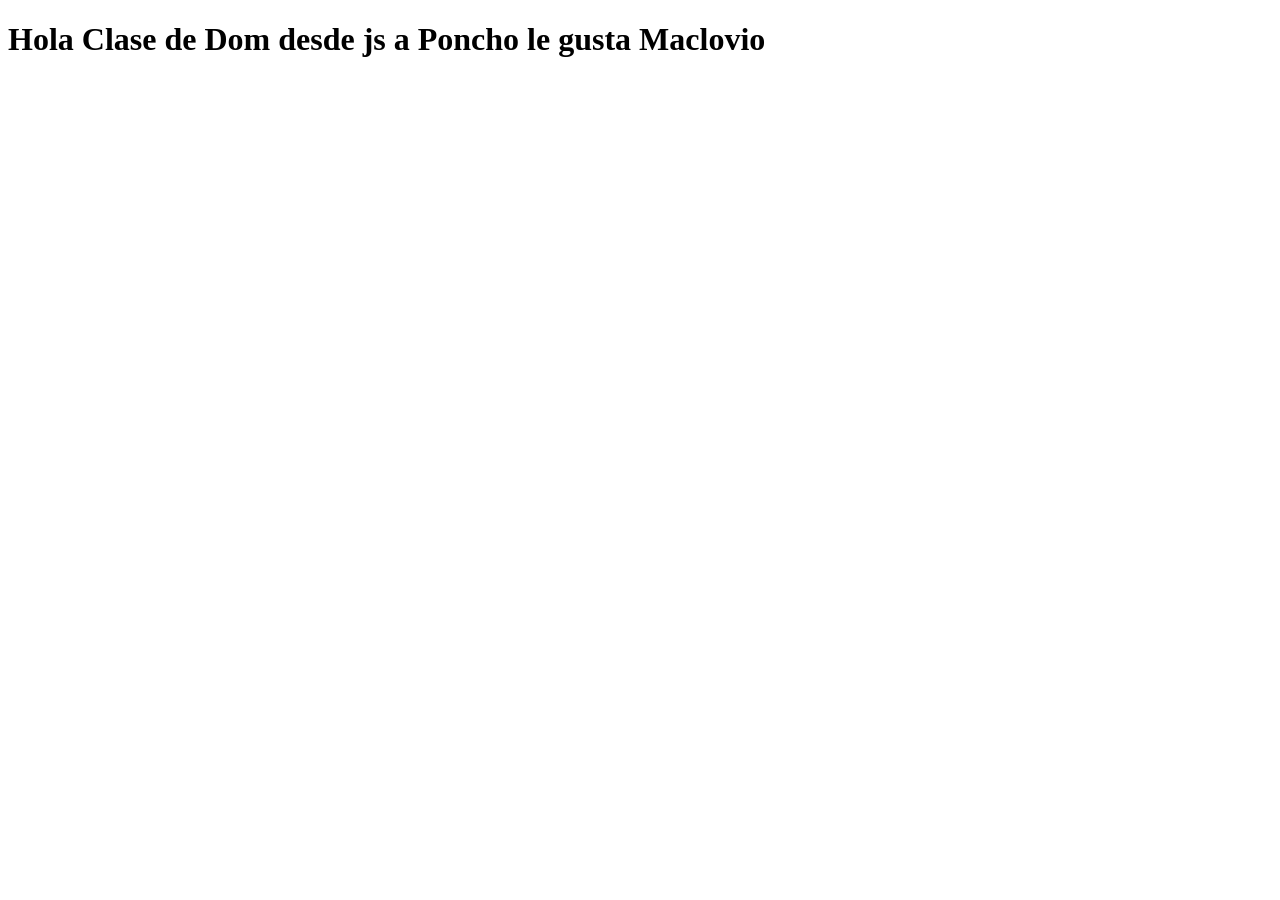
<file: Clase 161024/index.html>
<!DOCTYPE html>
<html lang="en">
<head>
    <meta charset="UTF-8">
    <meta name="viewport" content="width=device-width, initial-scale=1.0">
    <title>Mi titulo de mi pagina</title>
</head>
<body>
    
    <script src="script.js"></script>



</body>
</html>
</file>
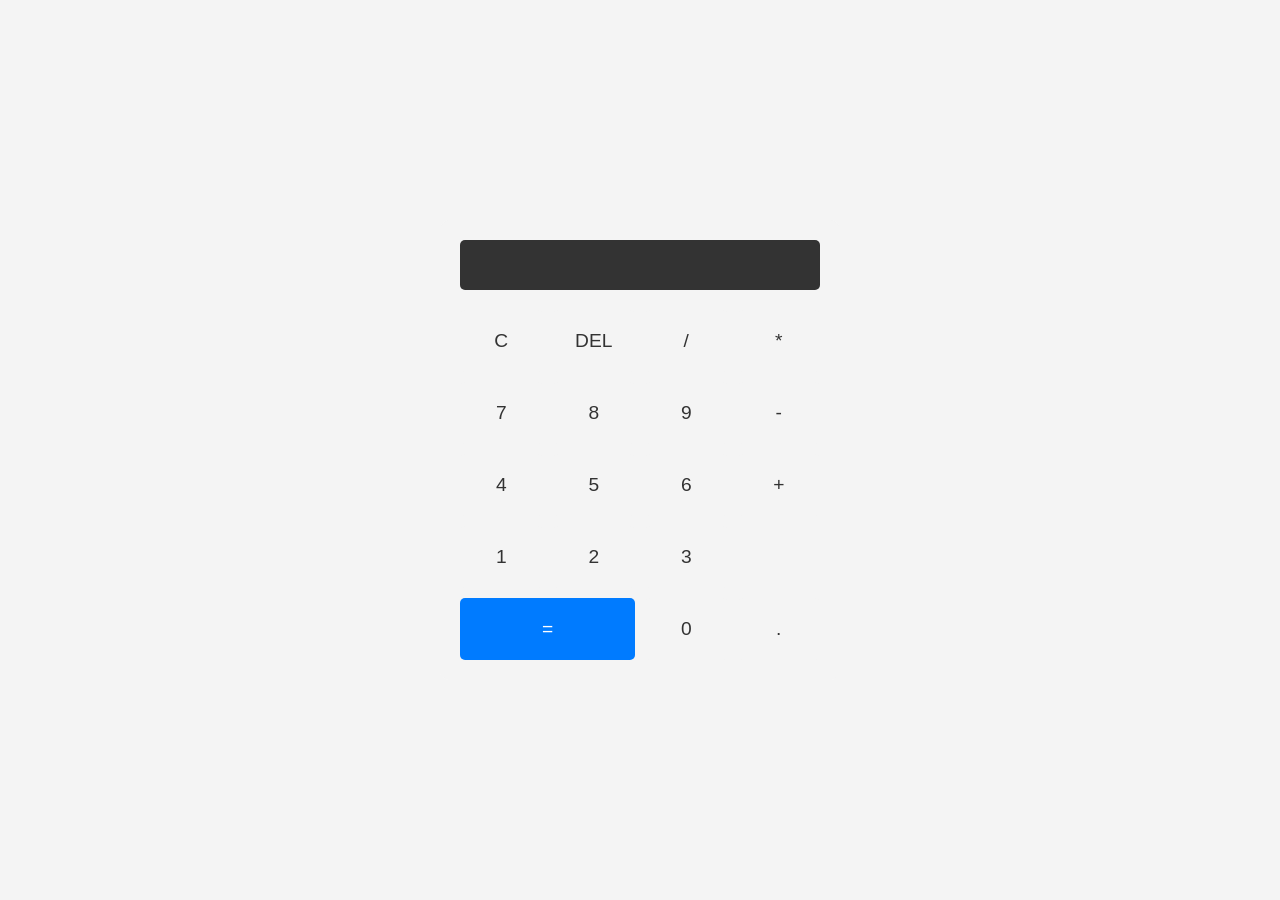
<file: Clase_071024/index.html>
<!--Estructura del HTML-->
<!DOCTYPE html>
<html lang="en">
<head>
    <meta charset="UTF-8">
    <meta name="viewport" content="width=device-width, initial-scale=1.0">
    <title>Calculadora</title>
    <!--Crea el enlaze del html al css-->
    <link rel="stylesheet" href="style.css">
</head>
<body>
    <!--Crea el contenedor calculadora que contranda pues la calculadora no? su display y los botones-->
    <div class="calculator">
        <input type="text" class="calculator-screen" id="display" readonly disabled>
        <!--Crea el contenedor de los botones de la calculadora-->
        <div class="calculator-buttons">
            <button class="button" onclick="clearDisplay()">C</button> 
            <button class="button" onclick="deleteLast()">DEL</button>
            <button class="button" onclick="appendToDisplay('/')">/</button>
            <button class="button" onclick="appendToDisplay('*')">*</button>

            <button class="button" onclick="appendToDisplay('7')">7</button>
            <button class="button" onclick="appendToDisplay('8')">8</button>
            <button class="button" onclick="appendToDisplay('9')">9</button>
            <button class="button" onclick="appendToDisplay('-')">-</button>

            <button class="button" onclick="appendToDisplay('4')">4</button>
            <button class="button" onclick="appendToDisplay('5')">5</button>
            <button class="button" onclick="appendToDisplay('6')">6</button>
            <button class="button" onclick="appendToDisplay('+')">+</button>

            <button class="button" onclick="appendToDisplay('1')">1</button>
            <button class="button" onclick="appendToDisplay('2')">2</button>
            <button class="button" onclick="appendToDisplay('3')">3</button>
            <button class="button equal-button" onclick="calculateResult()">=</button>

            <button class="button" onclick="appendToDisplay('0')">0</button>
            <button class="button" onclick="appendToDisplay('.')">.</button>
        </div>
    </div>
    <!--Enlaza el html al script-->
    <script src="script.js"></script>
</body>
</html>
</file>
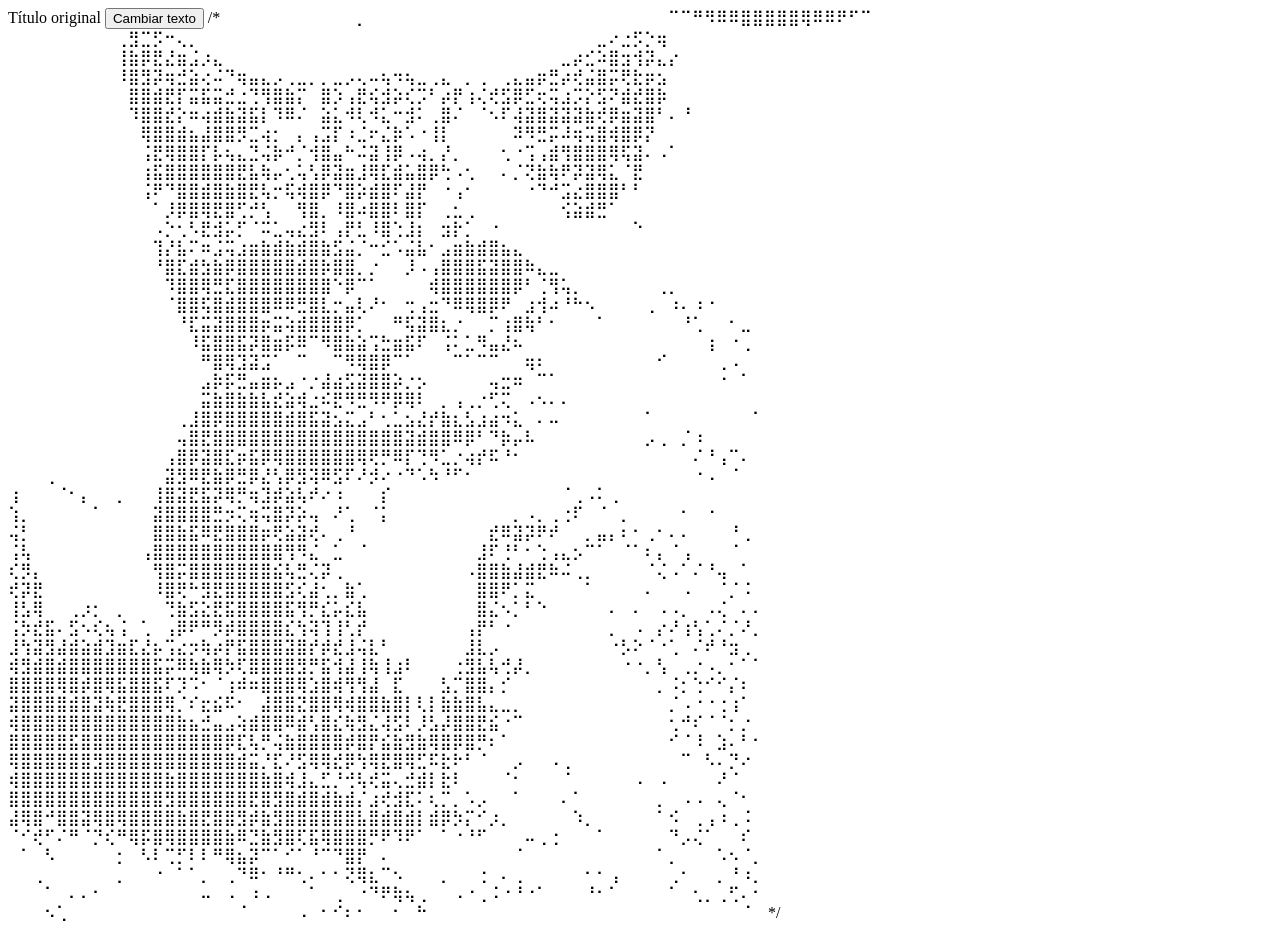
<file: Clase_230924/EjemploDom.html>
<!DOCTYPE html>
<html lang="es">
<head>
<meta charset="UTF-8">
<meta name="viewport" content="width=device-width,
initial-scale=1.0">
<title>Ejemplo de DOM</title>
</head>
<body>
<hl id="titulo">Título original</h1>
<button onclick="cambiarTexto ()">Cambiar texto</button>
<script>
function cambiarTexto () {

//Accede al elemento con id "titulo" y cambia su texto
document.getElementById('titulo').innerText = "Titulo cambiado usando el Dom";

}
</script>
</body>
</html>
/*
⠀⠀⠀⠀⠀⠀⠀⠀⠀⠀⠀⡀⠀⠀⠀⠀⠀⠀⠀⠀⠀⠀⠀⠀⠀⠀⠀⠀⠀⠀⠀⠀⠀⠀⠀⠀⠀⠉⠉⠛⠻⠿⠿⣿⣿⣿⣿⣿⢿⠿⠿⠟⠋⠉⠀⠀⠀⠀⠀⠀⠀⠀⠀
⠀⠀⠀⠀⠀⠀⠀⠀⠀⢀⣻⣉⡫⠒⢄⡀⠀⠀⠀⠀⠀⠀⠀⠀⠀⠀⠀⠀⠀⠀⠀⠀⠀⠀⠀⠀⠀⠀⠀⠀⠀⠀⠀⠀⠀⠀⠀⠀⠀⣀⠔⣐⡫⡑⢶⠀⠀⠀⠀⠀⠀⠀⠀
⠀⠀⠀⠀⠀⠀⠀⠀⠀⢸⣷⡿⣟⣜⣶⣨⡰⣄⠀⠀⠀⠀⠀⠀⠀⠀⠀⠀⠀⠀⠀⠀⠀⠀⠀⠀⠀⠀⠀⠀⠀⠀⠀⠀⠀⠀⣀⡴⣊⠵⣿⣲⢺⡽⣄⡔⠀⠀⠀⠀⠀⠀⠀
⠀⠀⠀⠀⠀⠀⠀⠀⠀⠸⣿⣻⡽⢶⣚⣵⢔⠬⠙⢶⣤⣄⡠⢀⣀⡀⡀⣀⡠⢄⠤⢦⠲⢦⣀⢀⣄⠀⡀⢀⠀⢀⣄⣤⡶⣛⡴⢞⣬⣿⡭⢟⣗⡶⣢⠀⠀⠀⠀⠀⠀⠀⠀
⠀⠀⠀⠀⠀⠀⠀⠀⠀⠀⣿⣿⣾⣟⡏⣭⣯⣭⣚⣐⢙⢻⣿⣷⡍⠀⣿⡱⢠⣟⢮⣺⡵⢎⡩⠃⡴⡟⢰⢌⢞⣫⡿⣋⢖⢭⣰⡩⡕⣫⠝⣾⣞⣿⡷⠀⠀⠀⠀⠀⠀⠀⠀
⠀⠀⠀⠀⠀⠀⠀⠀⠀⠀⠹⣿⣿⣞⡕⠶⢴⣾⣷⣽⣯⡇⠹⠿⠌⠀⣵⣅⠺⢇⠺⣅⠒⣺⠅⢀⣿⠌⠀⠈⠢⠏⢼⣽⣿⣽⣽⣽⣷⢞⡿⣶⣽⣿⠃⠄⠘⠀⠀⠀⠀⠀⠀
⠀⠀⠀⠀⠀⠀⠀⠀⠀⠀⠀⢿⣿⣿⣾⣦⣼⣿⣿⡻⣉⢴⡂⠀⡄⢠⣩⡏⠰⣈⠖⣌⡷⠡⠐⢸⡇⠀⠀⠀⠀⠀⠽⠻⣛⡭⠼⢶⢭⣿⢾⣿⡿⡝⠀⠀⠀⠀⠀⠀⠀⠀⠀
⠀⠀⠀⠀⠀⠀⠀⠀⠀⠀⠀⢨⣟⢿⣿⣿⡏⡧⢦⣄⣙⢬⡷⠚⡈⢺⣿⣤⠓⠬⣽⢸⡿⠠⢴⡀⡜⡀⠀⠀⠀⢂⠐⢩⢠⣾⢻⣿⣿⣿⢿⢯⣽⠄⠠⠁⠀⠀⠀⠀⠀⠀⠀
⠀⠀⠀⠀⠀⠀⠀⠀⠀⠀⠀⢰⣯⣿⣿⣿⣿⣿⣿⣟⣧⢷⡤⢂⢥⢣⡿⣽⣶⣸⢿⣏⣾⣥⣿⡿⢓⠠⢂⠀⠀⠄⡈⢝⣷⢷⠟⡽⣽⢿⣅⠈⣟⠀⠀⠀⠀⠀⠀⠀⠀⠀⠀
⠀⠀⠀⠀⠀⠀⠀⠀⠀⠀⠀⢨⠟⠙⣿⣿⣾⣿⣷⣿⣟⢧⡒⢯⢾⣿⡿⠙⣿⡵⣾⣿⠏⣼⡟⠀⠐⢠⠂⠀⠀⠀⠀⠐⠙⠚⣩⣔⣿⣿⣿⠃⠃⠀⠀⠀⠀⠀⠀⠀⠀⠀⠀
⠀⠀⠀⠀⠀⠀⠀⠀⠀⠀⠀⠀⠁⡸⡿⣿⢿⣟⣿⢋⡚⢣⠀⠀⢻⣿⡀⠸⣿⠴⣿⣿⠇⣿⡏⠀⢀⣂⢀⠀⠀⠀⠀⠀⠀⠀⢪⣵⣾⣛⠁⠀⠀⠀⠀⠀⠀⠀⠀⠀⠀⠀⠀
⠀⠀⠀⠀⠀⠀⠀⠀⠀⠀⠀⠀⠠⡑⢂⠣⣟⣺⡥⡋⠈⠭⣁⢤⣔⣻⠇⢠⡟⣃⠸⣿⢑⣸⡆⠀⣲⡗⡁⠀⠐⠀⠀⠀⠀⠀⠀⠀⠀⠀⠀⠀⠑⠀⠀⠀⠀⠀⠀⠀⠀⠀⠀
⠀⠀⠀⠀⠀⠀⠀⠀⠀⠀⠀⠀⢹⡜⣧⠍⠶⣨⢭⣰⣶⣷⣾⣷⣾⣿⣷⣫⣬⡈⠒⣊⠡⣬⣧⠂⣠⣶⣷⣾⣿⣦⣄⠀⠀⠀⠀⠀⠀⠀⠀⠀⠀⠀⠀⠀⠀⠀⠀⠀⠀⠀⠀
⠀⠀⠀⠀⠀⠀⠀⠀⠀⠀⠀⠀⠘⣿⣏⣾⣳⣷⡿⣿⣿⣿⣿⣿⣾⣿⡷⣿⣿⡀⡐⠀⠀⡸⠠⢠⣿⣿⣿⣯⣽⣿⣿⠷⣄⣀⠀⠀⠀⠀⠀⠀⠀⠀⠀⠀⠀⠀⠀⠀⠀⠀⠀
⠀⠀⠀⠀⠀⠀⠀⠀⠀⠀⠀⠀⠀⠹⣿⣿⢿⣛⣏⣿⣿⣿⣿⣿⣿⣿⣿⠑⡿⠉⠁⠀⠀⠀⠀⢾⣿⣿⣿⣿⣿⣿⡿⠃⢈⢻⢥⡀⠀⠀⠀⠀⠀⠀⢀⡀⠀⠀⠀⠀⠀⠀⠀
⠀⠀⠀⠀⠀⠀⠀⠀⠀⠀⠀⠀⠀⠈⣿⣿⢯⣿⣾⣿⣿⣿⠿⠿⣛⣿⣇⡒⣤⢇⠜⠂⠀⢒⢠⣒⠙⠿⢿⣿⡿⠟⠀⣰⢺⠴⠘⠓⠢⠀⠀⠀⠀⢀⠀⠰⠄⠰⠐⠀⠀⠀⠀
⠀⠀⠀⠀⠀⠀⠀⠀⠀⠀⠀⠀⠀⠀⠘⣏⣭⣽⣿⣿⣿⡶⣭⢵⣾⣿⣿⣿⡿⡁⠀⠀⠛⢯⣽⣿⣆⡐⠀⠀⡉⢰⣿⢷⠃⠂⠀⠀⠀⠁⠀⠀⠀⠀⠀⠀⠘⢁⠀⠀⠂⣀⠀
⠀⠀⠀⠀⠀⠀⠀⠀⠀⠀⠀⠀⠀⠀⠀⠸⣯⣿⣿⣯⡽⣿⣶⡯⠿⠉⠻⣿⣷⣵⢩⣓⣶⣯⠏⠀⢨⠅⣁⠻⣤⣜⠦⠀⠀⠀⠀⠀⠀⠀⠀⠀⠀⠀⠀⠀⠀⠀⢰⠀⠐⢀⠀
⠀⠀⠀⠀⠀⠀⠀⠀⠀⠀⠀⠀⠀⠀⠀⠀⠛⣿⢿⣹⣽⣩⠁⠀⠉⠀⠀⠉⠻⢿⣿⡿⠉⠁⠀⠀⠀⠉⠁⠉⠉⠀⠀⢶⠆⠀⠀⠀⠀⠀⠀⠀⠀⠀⠊⠀⠀⠀⠀⢀⠠⠀⠀
⠀⠀⠀⠀⠀⠀⠀⠀⠀⠀⠀⠀⠀⠀⠀⠀⣠⡷⡯⣛⣤⣶⡦⣠⠐⡐⣼⣴⣫⣽⣿⣿⡵⡐⡢⠀⠀⠀⠀⠀⢤⣒⠶⠀⠉⠁⠀⠀⠀⠀⠀⠀⠀⠀⠀⠀⠀⠀⠀⠐⠀⠁⠀
⠀⠀⠀⠀⠀⠀⠀⠀⠀⠀⠀⠀⠀⠀⠀⠀⣭⣷⣿⣷⣷⣧⣞⣵⢾⣐⠮⣟⠻⣛⠻⠟⡿⢿⠇⠀⡀⢠⢀⡐⢋⢍⠀⠠⠢⠄⠄⠀⠀⠀⠀⠀⠀⠀⠀⠀⠀⠀⠀⠀⠀⠀⠀
⠀⠀⠀⠀⠀⠀⠀⠀⠀⠀⠀⠀⠀⠀⢀⣸⣿⡿⣿⣿⣿⣿⣿⣾⣿⣯⣽⣢⣍⣠⠃⢂⣁⣢⣜⡞⣷⣆⣣⣰⣴⠲⣅⠀⠄⠤⠀⠀⠀⠀⠀⠀⠀⠁⠀⠀⠀⠀⠀⠀⠀⠀⠁
⠀⠀⠀⠀⠀⠀⠀⠀⠀⠀⠀⠀⠀⠀⢤⣿⣟⣿⣿⣿⣿⣿⣿⣿⣿⣿⣿⣿⣿⣿⣿⣿⣿⣽⣾⣿⣿⠿⡿⠃⠙⡷⡤⠧⠀⠀⠀⠀⠀⠀⠀⠀⠀⡠⢀⠀⡈⠰⠀⠀⠀⠀⠀
⠀⠀⠀⠀⠀⠀⠀⠀⠀⠀⠀⠀⠀⢠⣿⡿⣽⣿⣏⡶⣯⡿⢿⣿⣿⣿⣿⣿⣿⢿⢟⡛⠿⡏⢙⠻⣁⡐⢴⡞⠯⠘⠂⠀⠀⠀⠀⠀⠀⠀⠀⠀⠀⠀⠀⠀⠀⠌⠘⢠⠉⠄⠀
⠀⠀⠀⢀⠀⠀⠀⠀⠀⠀⠀⠀⠀⣽⣻⠿⣟⣷⡿⣛⡿⣜⢣⡿⣻⢽⠿⣫⠏⠜⡺⠔⠐⠙⠡⠳⠘⠋⠂⠀⠀⠀⠀⠀⠀⠀⠀⠀⠀⠀⠀⠀⠀⠀⠀⠀⠀⠐⠠⠀⠈⠀⠀
⢰⠀⠀⠀⠈⠂⡄⠀⠀⡀⠀⠀⢸⣿⣽⣟⣯⡽⢿⡛⢶⣹⡾⣵⢧⠞⠔⠰⠀⠀⠀⡎⠀⠀⠀⠀⠀⠀⠀⠀⠀⠀⠀⠀⠀⠀⠈⢀⠠⠅⢀⠀⠀⠀⠀⠀⠀⠀⠀⠀⠀⠀⠀
⢱⡀⠀⠀⠀⠀⠀⠁⠀⠀⠀⠀⣽⣿⣿⣿⣿⣛⡲⢍⢶⢭⣿⡽⡵⢤⠀⠜⢁⠀⠈⡅⠀⠀⠀⠀⠀⠀⠀⠀⠀⠀⡀⠠⡀⢀⢐⠏⠀⠈⠀⡀⠀⠀⠀⠀⠂⠀⠐⠀⠀⠀⠀
⢬⡃⠀⠀⠀⠀⠀⠀⠀⠀⠀⠀⣿⣿⣷⣯⠿⣟⣿⣿⣿⡶⢟⣵⣽⢞⠄⢀⠘⠀⠀⠀⠀⠀⠀⠀⠀⠀⠀⠀⣞⠿⣽⡽⠟⠞⠀⠀⡀⣤⡄⠆⠂⢀⠂⠄⠄⠀⠀⠀⠘⢀⠀
⢨⢧⠀⠀⠀⠀⠀⠀⠀⠀⠀⢠⣿⣿⣿⣿⣿⣿⣿⣿⣿⣿⣿⢻⠻⣌⠀⣁⠀⠈⠀⠀⠀⠀⠀⠀⠀⠀⠀⣸⠏⢘⠃⠂⢑⢠⣄⡢⠉⠁⠀⠈⠁⠆⡄⠈⢠⠀⠀⠀⠈⠀⠀
⢎⡻⡄⠀⠀⠀⠀⠀⠀⠀⠀⠀⢻⣿⡭⣿⣿⣿⣿⣿⣿⣿⣮⢧⣛⢌⡽⢀⠀⠀⠀⠀⠀⠀⠀⠀⠀⠀⠠⣿⣿⣷⣼⣾⣟⠷⠬⢀⡀⠀⠀⠀⠀⠈⢌⠠⠁⠌⠘⢤⠀⠁⠀
⢞⡽⣟⠀⠀⠀⠀⠀⠀⠀⠀⠀⠸⣿⢟⠓⣻⣟⣿⣿⣿⣿⣿⣫⢎⣼⢂⡀⣷⢁⠀⠀⠀⠀⠀⠀⠀⠀⠀⣿⣿⠟⡁⣍⠀⠀⠀⠀⠁⠀⠀⠀⠀⠄⠀⠀⠠⠀⠀⠈⡈⠨⠀
⢸⣣⢿⠀⠀⢀⡰⡂⠀⡀⠀⠀⠀⢙⣷⣫⣕⣟⣯⣿⣿⣿⣿⣯⢻⡛⣎⡥⣎⣧⠀⠀⠀⠀⠀⠀⠀⠀⠀⣿⣌⠢⡁⠃⠑⠀⠀⠀⠀⠀⠄⠀⠄⠀⠠⠠⡀⠀⠠⢌⠀⠄⠄
⢨⡳⣞⣯⠄⣫⠢⢎⢦⢨⠀⢁⠀⢠⡿⠟⠛⡻⡾⣿⣿⣿⣿⣎⢳⢽⢹⢸⢃⡞⠀⠀⠀⠀⠀⠀⠀⠀⢠⡟⠃⠐⠀⠀⠀⠀⠀⠀⠀⠀⡀⠀⠠⠀⡔⠜⢰⢣⢁⠌⡈⠜⡀
⣸⢳⣽⣻⣼⣾⣵⣾⣹⣶⣏⣜⡦⢩⣔⡲⢷⡴⡟⣯⣿⣿⣿⣽⣿⡞⡾⣞⣸⢬⣇⠃⠀⠀⠀⠀⠀⠀⣸⣇⡠⠀⠀⠀⠀⠀⠀⠀⠀⠀⠐⡣⠕⠈⠐⢁⠀⠌⠞⠘⣲⢀⠀
⢾⣻⣾⣿⣾⣿⣿⣿⣿⣿⣿⣿⣯⡭⠿⢷⣷⢿⡳⢏⣿⣿⣿⣿⣻⡛⣯⢺⣼⢸⢷⢸⣰⠇⠀⠀⠀⢐⣻⣧⢧⢚⡼⡀⠀⠀⠀⠀⠀⠀⠀⠐⠐⡀⢣⠀⢀⡐⠠⡀⠂⠁⠁
⣿⣿⣿⣿⢿⣿⡾⣿⢿⣯⣿⣿⣯⠏⡹⠩⠂⠈⢰⠾⠶⣿⣿⣿⢿⣱⣿⢾⢻⢻⣼⠀⣏⠀⠀⠀⣣⡉⣿⣿⡄⡊⠀⠀⠀⠀⠀⠀⠀⠀⠀⠀⠀⠀⡀⠨⡂⢑⠊⠊⡌⠆⠀
⣽⣿⣿⣿⣿⣾⣿⣽⢷⣟⣿⣿⣿⢿⡈⠎⣖⣮⠯⠂⠀⣼⣿⣿⣝⣿⣿⢿⢾⣿⣿⣷⣿⡇⢇⡇⣷⣷⣿⣧⣄⣀⡀⠀⠀⠀⠀⠀⠀⠀⠀⠀⠀⠀⠀⡈⠠⠐⠐⢐⢰⠁⠀
⢾⣿⣿⣿⣿⣿⣿⣿⣿⣿⣿⣿⣿⣿⣷⣦⣚⣤⣠⢵⣾⣿⣿⠿⣾⢣⣿⣎⢷⣻⣌⢼⣫⠇⡸⣣⡼⣿⣿⣟⣮⠐⠉⠀⠀⠀⠀⠀⠀⠀⠀⠀⠀⠀⠀⢂⠚⠎⠈⠈⡂⡐⠀
⣿⣿⣿⣿⣿⣯⣿⣿⣿⣿⣿⣿⣿⣿⣿⣿⣿⣿⡿⣏⢧⡛⢬⣷⣿⣿⣿⣿⡾⣿⡟⣮⣷⣻⣷⢿⣿⡿⣿⡛⠆⠁⠀⠀⠀⠀⠀⠀⠀⠀⠀⠀⠀⠀⠀⠊⠈⠸⠀⣱⠄⠃⠂
⢿⣿⣿⣿⣿⣿⣿⣻⣿⣿⣿⣿⣿⣿⣿⣿⣿⣿⣿⣾⣭⡘⣏⠜⣫⢿⢿⣞⡿⢳⢿⣟⣿⢿⣋⠯⣗⠗⠃⠈⠀⠀⡠⠀⠀⠠⢀⠀⠀⠀⠀⠀⠀⠀⠀⠀⠉⠀⠣⠄⡙⠔⠀
⢾⣿⣿⣿⣿⣿⣿⣿⣿⣿⣿⣿⣿⣷⣿⣿⣿⣿⣿⣿⣿⣷⣿⢾⣸⣄⣋⡘⢚⢧⢞⣭⢄⣚⣾⡇⣗⠇⠀⠀⠀⠈⠂⠀⠀⠀⠈⠀⠀⠀⠀⠀⠠⠀⠠⠀⠀⠀⠀⠜⠈⠀⠀
⣿⣿⣿⣿⣿⣿⣿⣿⣿⣿⣿⣿⣿⣻⣿⣿⣿⣿⣿⣿⣟⣿⣻⣿⣾⣿⣾⣷⣾⡌⣰⢞⣺⣏⠅⢆⡉⡀⠡⡠⠀⠀⠁⠀⠀⠀⠄⠁⠀⠀⠀⠀⠀⠀⡀⠀⠠⠠⠀⢄⠈⠂⠀
⣼⢿⣿⠚⣿⣿⣽⢿⣿⢿⣿⣿⣿⣿⣷⣿⣟⣿⣿⣻⡾⣷⣻⣿⣿⣿⣿⣿⣿⣧⣿⣾⣿⣾⡇⣾⡿⡳⡍⠊⡰⡀⠀⠀⠀⠀⠀⠱⡀⠀⠀⠀⠀⠀⠁⠪⠀⢀⢠⠰⢀⠨⠀
⠈⠊⢞⠋⠌⠛⠈⡙⢎⠛⢿⡯⣿⢿⣿⣿⣿⣿⣷⠿⣙⣷⣻⣿⢏⣯⢿⣿⣿⣿⡛⠟⠹⠟⠁⠀⠁⠐⠘⠋⠀⠀⠀⠤⢀⢐⠀⠀⠀⠁⠀⠀⠀⠀⠀⠙⡠⢌⠁⠀⠀⠎⠀
⠀⠁⠀⠣⠀⠀⠀⠀⠀⡂⠀⠣⠇⢉⡋⠇⠇⠛⢿⣦⡽⠉⠁⠊⠁⠘⠉⠙⣿⡟⠀⠄⠀⠀⠀⠀⠀⠀⠀⠀⠀⠀⠈⠀⠀⠀⠀⠀⠀⠀⠀⠀⠀⠀⠁⡀⠀⠀⠀⠡⠢⠈⡀
⠀⠀⢀⠀⠀⠀⠀⠀⠀⡀⠀⠀⠐⠀⠁⠁⡀⠀⢀⠙⠿⠂⠘⠛⢂⠄⠂⠂⢝⢿⣆⠉⠢⠀⠀⠀⡀⠀⠀⢐⠀⠄⢀⠀⠀⠀⠀⠀⠂⠂⢠⠀⠀⠀⠀⢀⠂⠀⠀⡀⠘⠰⡀
⠀⠀⠀⠁⠀⠄⠄⠂⠀⠀⠀⠀⠀⠀⠀⠀⠤⠀⠠⠀⠰⠠⠀⠀⠀⠁⠀⢀⠀⠐⠙⠟⢷⢦⢀⠀⠀⠠⠐⢀⠨⠐⠘⠐⠁⠀⠀⠀⠘⠂⠁⠀⠀⠀⠀⠁⠀⢂⡀⢀⢋⠄⠂
⠀⠀⠀⠢⢁⠀⠀⠀⠀⠀⠀⠀⠀⠀⠀⠀⠀⠀⠀⠈⠀⠀⠀⠀⠠⠀⠂⠊⠆⠂⠀⠀⠂⠀⠓⠀⠀⠀⠀⠀⠀⠀⠀⠀⠀⠀⠀⠀⠀⠀⠀⠀⠀⠀⠀⠀⠀⠀⠀⠀⠀⠈⠀
*/
</file>
<file: Clase_071024/style.css>
* {
    box-sizing: border-box;
    }
    body {
    display: flex;
    justify-content: center;
    align-items: center;
    height: 100vh;
    margin: 0;
    background-color: #f4f4f4;
    font-family: Arial, sans-serif;
    }
    .calculator {
    width: 100%;
    max-width: 400px;
    background-color: #f4f4f4;
    padding: 20px;
    border-radius: 10px;
    box-shadow: 0px 4px 8px (0, 0, 0, 0.1)
    
    }
    .calculator-screen {
    width: 100%;
    height: 50px;
    background-color: #333;
    color: white;
    text-align: right;
    padding: 10px;
    font-size: 1.5rem;
    border: none;
    border-radius: 5px;
    margin-bottom: 20px;
    }
    
    .calculator-buttons {
     display: grid;
     grid-template-columns: repeat(4, 1fr);
    gap: 10px;
    
    }
    
    .button {
        padding: 20px;
        font-size: 1.2rem;
        border: none;
        border-radius: 5px;
        background-color: #f4f4f4;
        color: #333;
        cursor: pointer;
        transition: background-color 0.3s;
    }
    button:hover {
        background-color: #ddd;
    }
    .equal-button {
        grid-column: span 2;
        background-color: #007bff;
        color: white;
    
     }
       
    .equal-button:hover {
        background-color: #005663;
    }
        @media (max-width: 600px) {
        .calculator {
           padding: 10px;
        }
        .calculator-screen{
            height: 40px;
            font-size: 1.2rem;
        }
     .button { 
        padding: 15px;
        font-size: 1rem;
     }
    }
</file>
